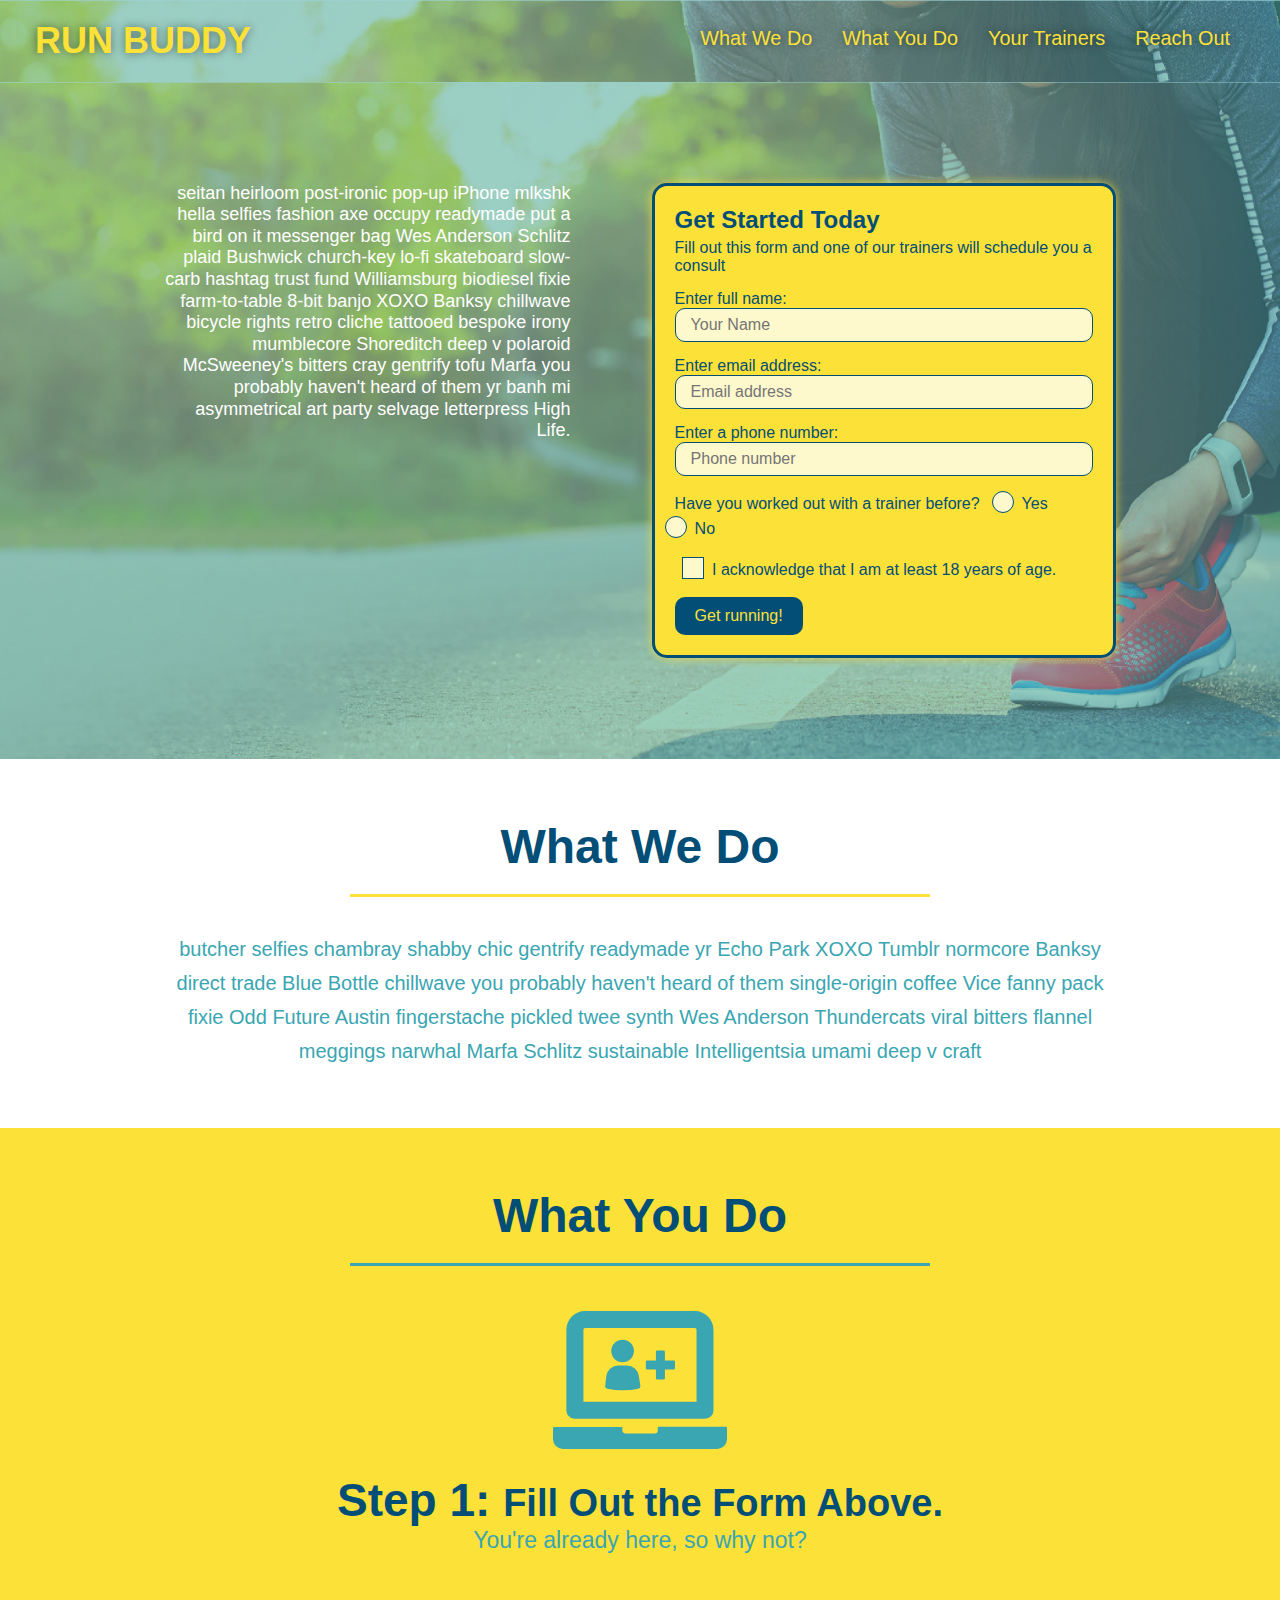
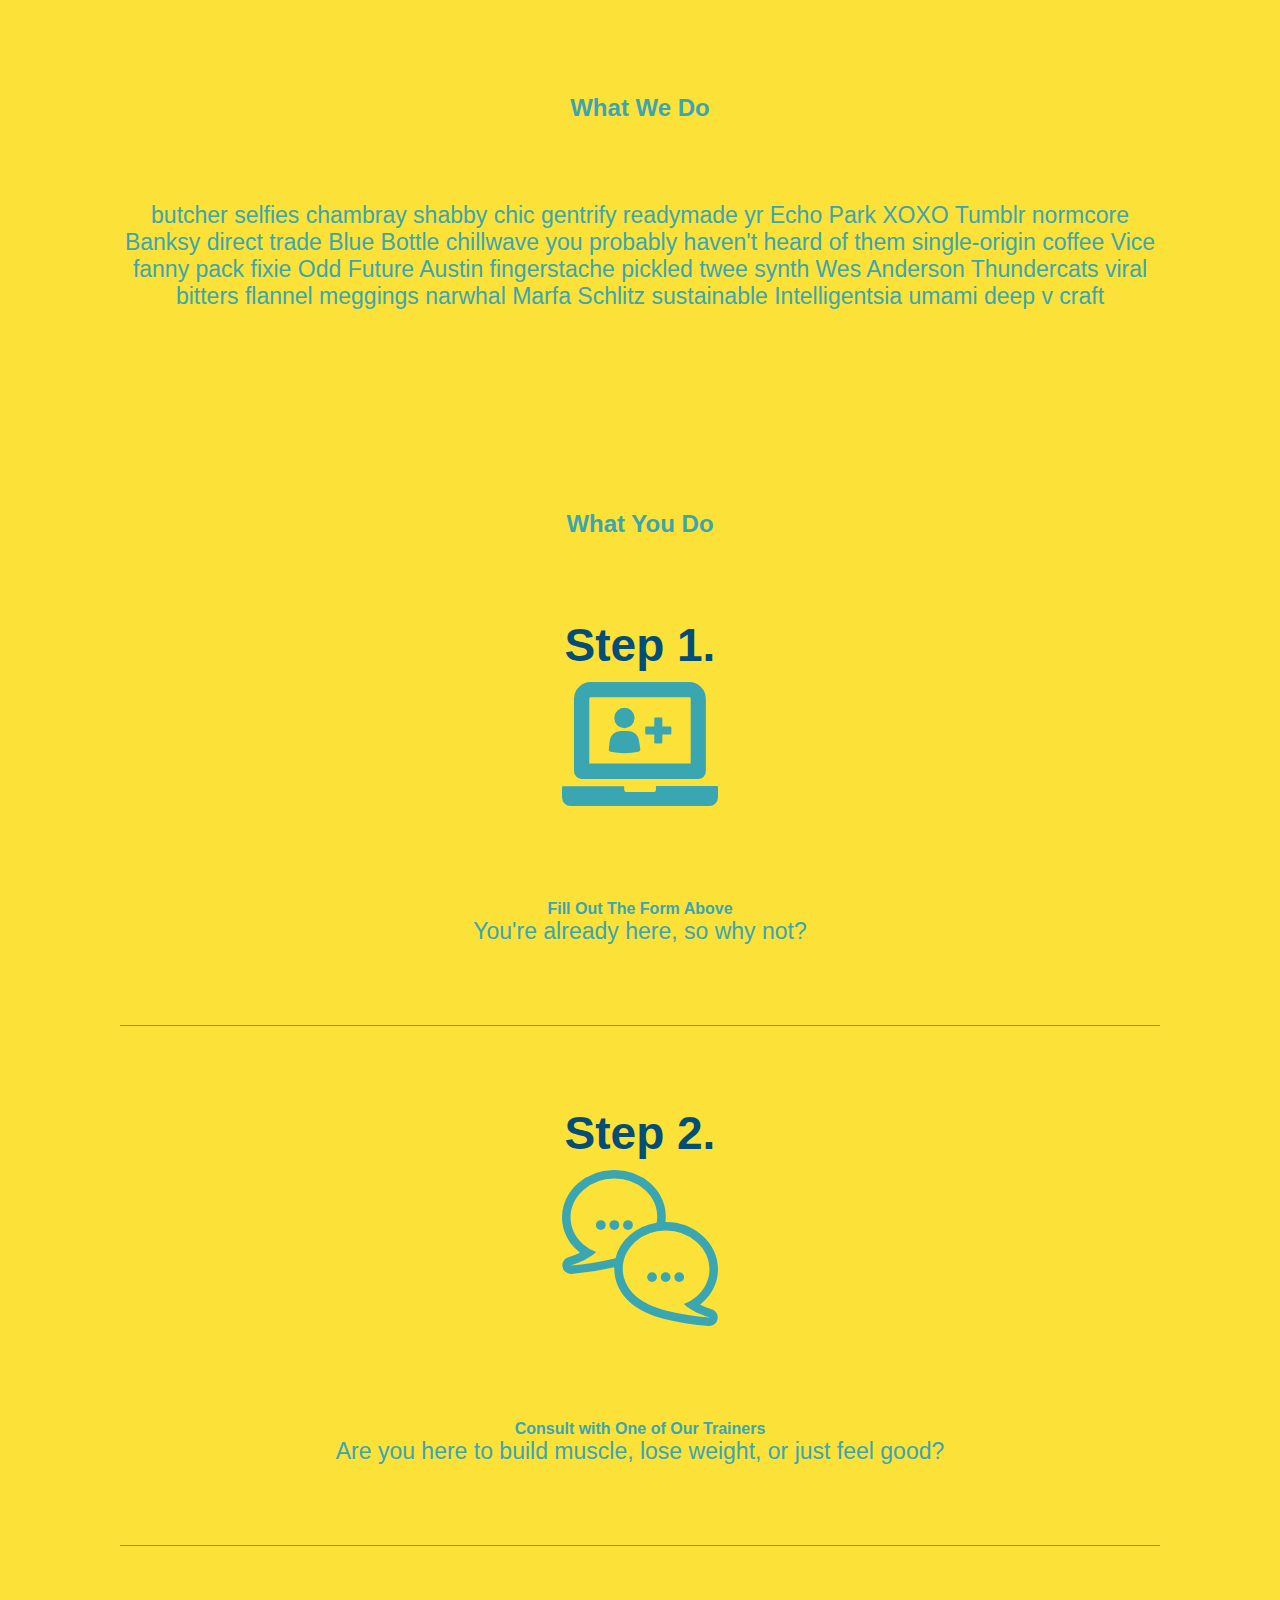
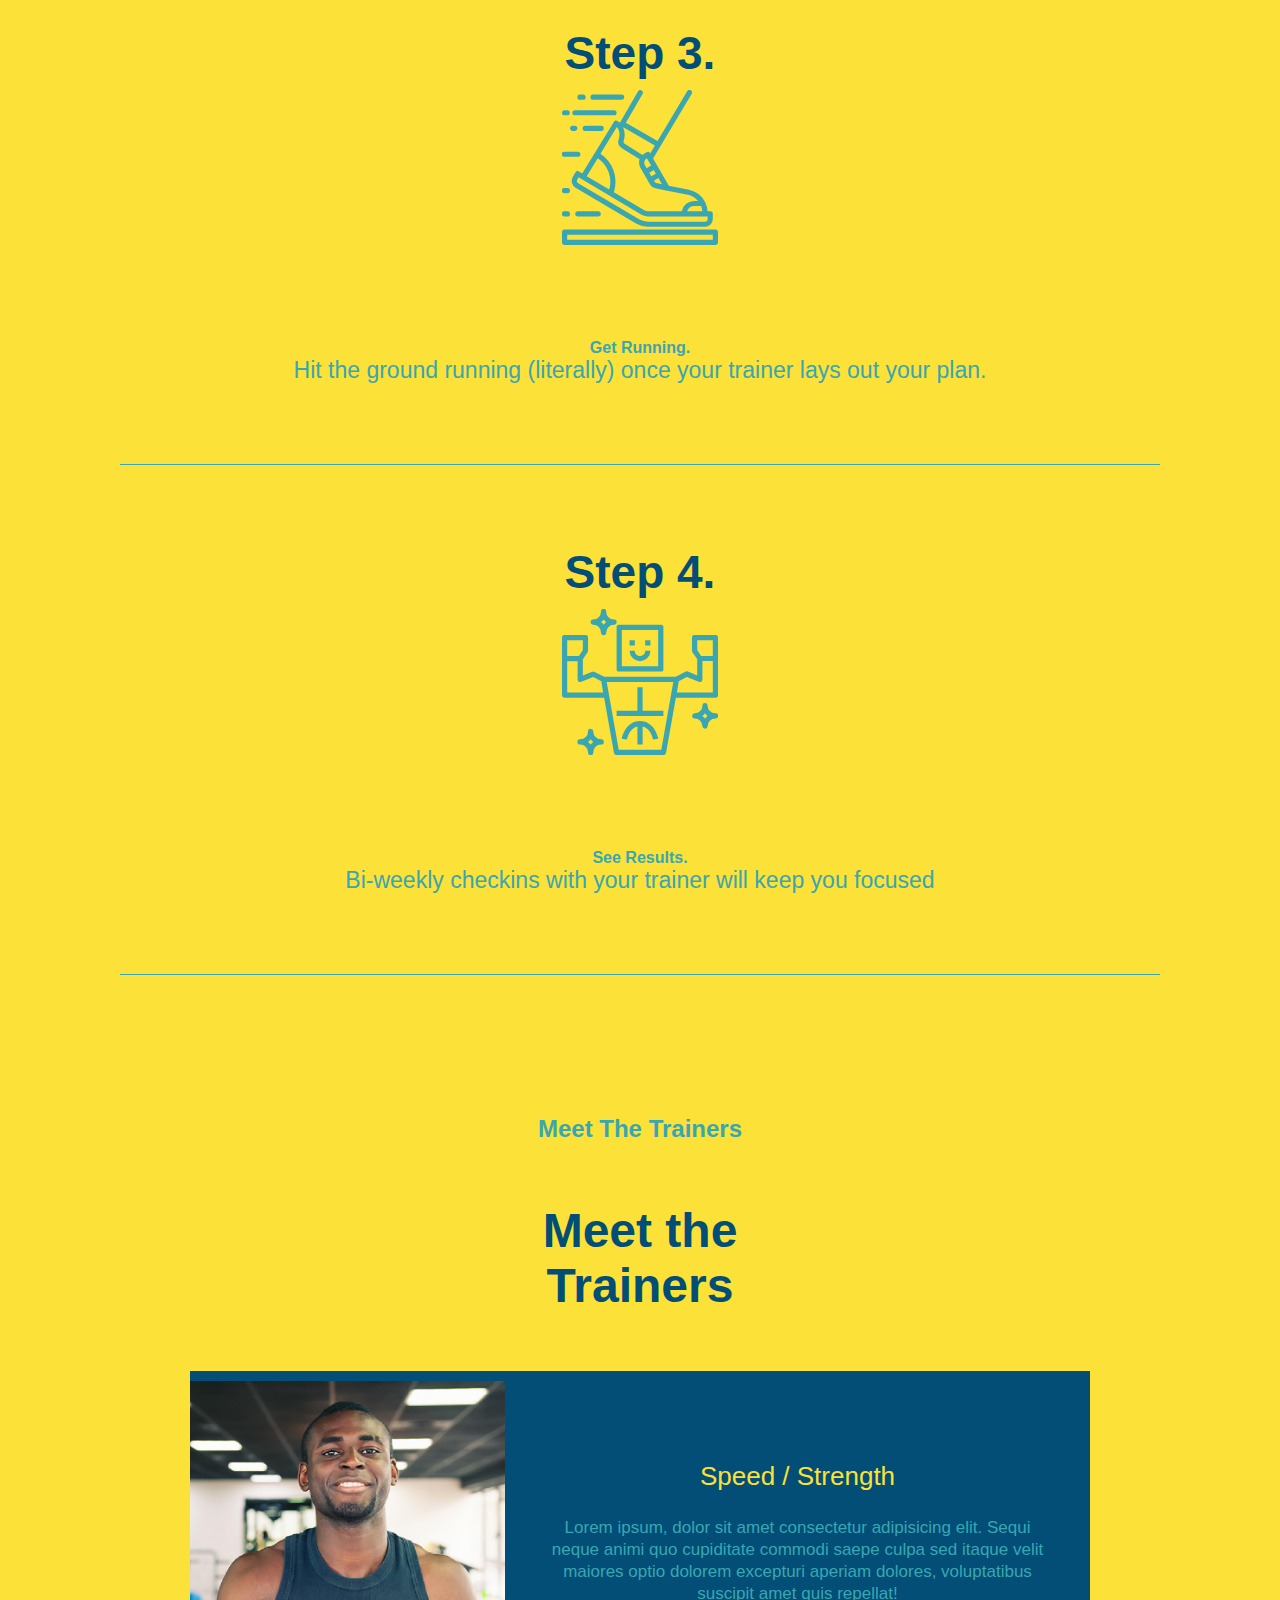
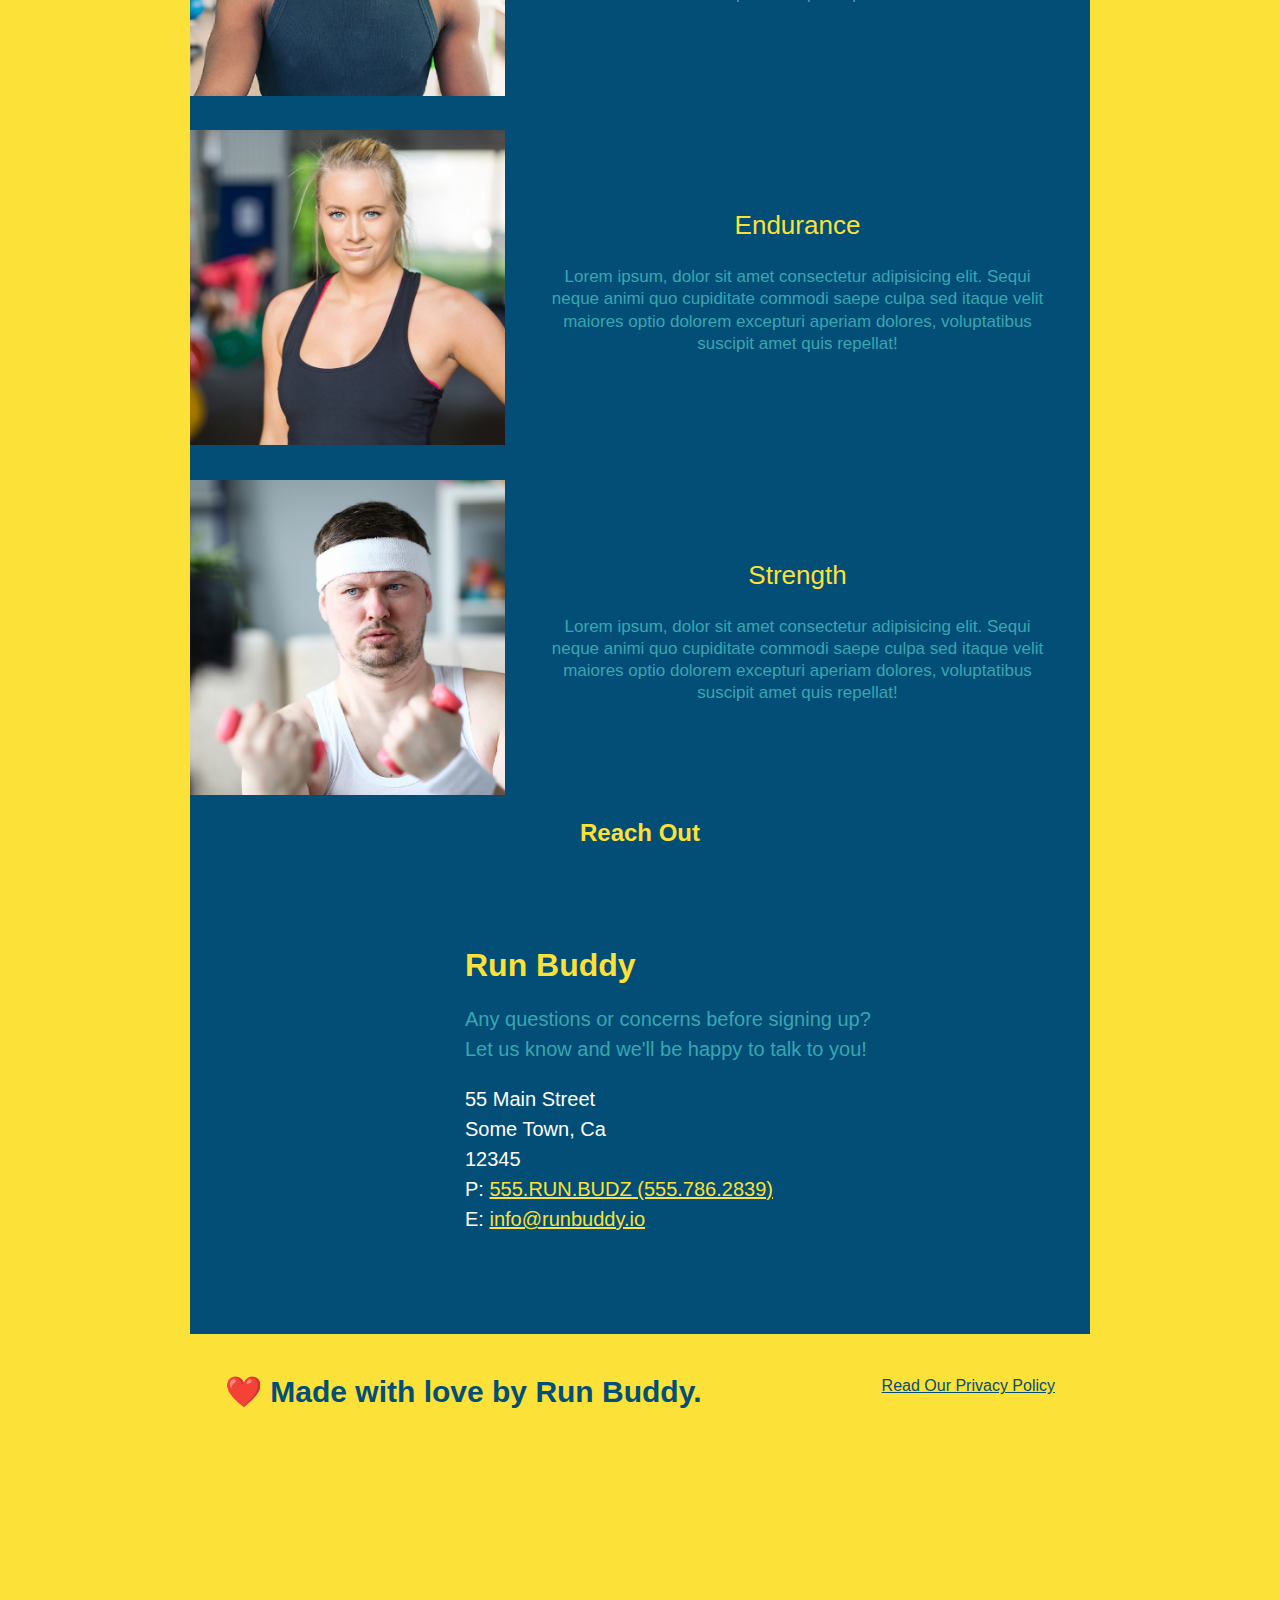
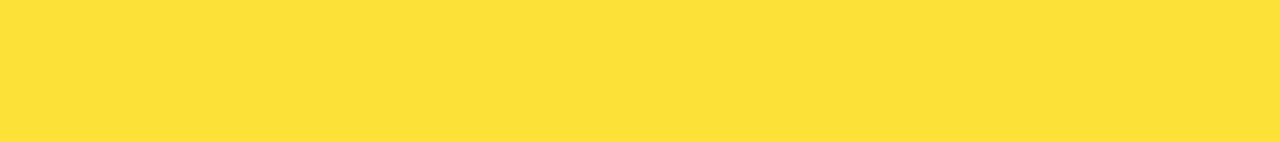
<file: index.html>
<!DOCTYPE html>

<html lang="en">
<head>
    <meta charset="UTF-8" />
    <meta>
  <title>RUN BUDDY</title>
  <link rel="stylesheet" href="./assets/css/style.css" />
</head>

<body>
    <header>
        <h1>
            <a href="/">RUN BUDDY</a>
        </h1>
        <nav>
            <!-- Unordered list element -->
            <ul>
                <!--list item element-->
                <li>
                    <!--Anchor element-->
                    <a href="#what-we-do">What We Do</a>
                </li>

                <li>
                    <a href="#what-you-do">What You Do</a>
                </li>

                <li>
                    <a href="#your-trainers">Your Trainers</a>
                </li>

                <li>
                    <a href="#reach-out">Reach Out</a>
                </li>
            </ul>
        </nav>
    </header>
    
    <!-- header/jumbotron -->
    
    <section class="hero">
        <div class="hero-cta">
            
            <p>

                seitan heirloom post-ironic pop-up iPhone mlkshk hella selfies fashion axe occupy readymade put a bird on it messenger bag Wes Anderson Schlitz plaid Bushwick church-key lo-fi skateboard slow-carb hashtag trust fund Williamsburg biodiesel fixie farm-to-table 8-bit banjo XOXO Banksy chillwave bicycle rights retro cliche tattooed bespoke irony mumblecore Shoreditch deep v polaroid McSweeney's bitters cray gentrify tofu Marfa you probably haven't heard of them yr banh mi asymmetrical art party selvage letterpress High Life.

            </p>

        </div>
        <div class="hero-form">
            <h3>Get Started Today</h3>

            <p>Fill out this form and one of our trainers will schedule you a consult</p>

            <!-- Add form element-->

            <form>
                <label for="name">Enter full name:</label>
                <input type="text" placeholder="Your Name" name="name" id="name" class="form-input">

                <label for="email">Enter email address:</label>
                <input type="text" placeholder="Email address" name="email" id="email" class="form-input">

                <label for="phone">Enter a phone number:</label>
                <input type="text" placeholder="Phone number" name="phone" id="phone" class="form-input">

                <p>
                  Have you worked out with a trainer before?
                  <span class="radio-wrapper">
                    <input type="radio" name="trainer-confirm" id="trainer-yes" />
                    <label for="trainer-yes">Yes</label>
                  </span>
                  <span class="radio-wrapper">
                    <input type="radio" name="trainer-confirm" id="trainer-no" />
                    <label for="trainer-no">No</label>
                  </span>
                </p>
                <p>
                  <span class="checkbox-wrapper">
                    <input type="checkbox" name="age-confirm" id="checkbox" />
                    <label for="checkbox">I acknowledge that I am at least 18 years of age.</label>
                  </span>
                </p>

                <button type="submit">
                    Get running!
                </button>

            </form>

        </div>

    </section>

    <!-- end hero -->
    
   <!-- "what we do" section -->
<section id="what-we do" class="intro">
    <h2 class="section-title primary-border">What We Do</h2>
    <p>
      butcher selfies chambray shabby chic gentrify readymade yr Echo Park XOXO Tumblr normcore Banksy direct trade Blue Bottle chillwave you probably haven't heard of them single-origin coffee Vice fanny pack fixie Odd Future Austin fingerstache pickled twee synth Wes Anderson Thundercats viral bitters flannel meggings narwhal Marfa Schlitz sustainable Intelligentsia umami deep v craft
    </p>
  </section>
  
  <!-- "what you do" section -->
  <section id="what-you-do" class="steps">
    <h2 class="section-title secondary-border">What You Do</h2>
  
    <div>
        <!-- insert this img element -->
        <img src="./assets/css/images/step-1.svg" alt="" />
        <h3>Step 1: <span>Fill Out the Form Above.</span></h3>
        <p>You're already here, so why not?</p>
    </div>
    
    <section id="what-we-do">
        <div class="flex-row">
            <h2>What We Do</h2>
        </div>
        
        <div class="flex-row">
            <p>
                butcher selfies chambray shabby chic gentrify readymade yr Echo Park XOXO Tumblr normcore Banksy direct trade Blue Bottle chillwave you probably haven't heard of them single-origin coffee Vice fanny pack fixie Odd Future Austin fingerstache pickled twee synth Wes Anderson Thundercats viral bitters flannel meggings narwhal Marfa Schlitz sustainable Intelligentsia umami deep v craft
              </p>
        </div>
      </section>
      
      <!-- "what you do" section -->
      <section id="what-you-do" class="steps">
        <div class="flex-row">
            <h2>What You Do</h2>
        </div>
        <div class="step">
            <h3>Step 1.</h3>
            <div class="step-info">
              <div class="step-img">
                <img src="./assets/css/images/step-1.svg" alt="" />
              </div>
              <div class="step-text">
                <h4>Fill Out The Form Above</h4>
                <p>You're already here, so why not?</p>
              </div>
            </div>
        </div>
        
        <div class="step">
            <h3>Step 2.</h3>
            <div class="step-info">
              <div class="step-img">
                <img src="./assets/css/images/step-2.svg" alt="" />
              </div>
              <div class="step-text">
                <h4>Consult with One of Our Trainers</h4>
                <p>Are you here to build muscle, lose weight, or just feel good?</p>
              </div>
            </div>
        </div>

        <div class="step">
            <h3>Step 3.</h3>
            <div class="step-info">
              <div class="step-img">
                <img src="./assets/css/images/step-3.svg" alt="" />
              </div>
              <div class="step-text">
                <h4>Get Running.</h4>
                <p>Hit the ground running (literally) once your trainer lays out your plan.</p>
              </div>
            </div>
        </div>
     
        <div class="step">
            <h3>Step 4.</h3>
            <div class="step-info">
              <div class="step-img">
                <img src="./assets/css/images/step-4.svg" alt="" />
              </div>
              <div class="step-text">
                <h4>See Results.</h4>
                <p>Bi-weekly checkins with your trainer will keep you focused</p>
              </div>
            </div>
        </div>        
        
    <!-- "meet the trainers" section -->
    
    <section>
        <h2>Meet The Trainers</h2>
    </section>
    <h2 class="section-title primary-border">
      Meet the Trainers
    </h2>

  <div class="trainer">
    <article>
      <img src="./assets/css/images/trainer-1.jpg" alt="Arron Stephens in his workout clothes, ready to pump iron" />
      <div class="trainer-bio">
        <h3 class="trainer-name">Arron Stephens</h3>
        <h4 class="trainer-role">Speed / Strength</h4>
        <p>
          Lorem ipsum, dolor sit amet consectetur adipisicing elit. Sequi neque animi quo cupiditate commodi saepe culpa sed
          itaque velit maiores optio dolorem excepturi aperiam dolores, voluptatibus suscipit amet quis repellat!
        </p>
      </div>
    </article>

    <!-- second trainer bio -->
  
    <article>
      <img src="./assets/css/images/trainer-2.jpg" alt="Joanna Gill cooling off after a workout" />
      <div class="trainer-bio">
        <h3 class="trainer-name">Joanna Gill</h3>
        <h4 class="trainer-role">Endurance</h4>
        <p>
        Lorem ipsum, dolor sit amet consectetur adipisicing elit. Sequi neque animi quo cupiditate commodi saepe culpa sed
        itaque velit maiores optio dolorem excepturi aperiam dolores, voluptatibus suscipit amet quis repellat!
        </p>
      </div>
    </article>

    <!-- third trainer bio -->
    <article>
      <img src="./assets/css/images/trainer-3.jpg" alt="Harry Smith wearing a headband and lifting comically small pink weights" />
        <div class="trainer-bio">
          <h3 class="trainer-name">Harry "the Headband" Smith</h3>
          <h4 class="trainer-role">Strength</h4>
          <p>
          Lorem ipsum, dolor sit amet consectetur adipisicing elit. Sequi neque animi quo cupiditate commodi saepe culpa sed
          itaque velit maiores optio dolorem excepturi aperiam dolores, voluptatibus suscipit amet quis repellat!
          </p>
        </div>
      
    <!-- "reach out" section -->
    
    <section>
        <h2>Reach Out</h2>
    </section>
    
    <div class="contact-info">
      <div>
        <h3>Run Buddy</h3>
        <p>
          Any questions or concerns before signing up?
          <br />
          Let us know and we'll be happy to talk to you!
        </p>
    
        <address>
          55 Main Street <br />
          Some Town, Ca <br />
          12345 <br />
          P: <a href="tel:555.786.2839">555.RUN.BUDZ (555.786.2839)</a><br />
          E: <a href="mailto://info@runbuddy.io">info@runbuddy.io</a>
        </address>
    
      </div>
    </div>
    
  <!-- footer -->
    
  <footer>
    <h2>❤️ Made with love by Run Buddy.</h2>
      <div>
        <a href="#">Read Our Privacy Policy</a> <br />

        &copy; 2019 Run Buddy, Inc.
      </div>
  </footer>

</body>

</html>
</file>
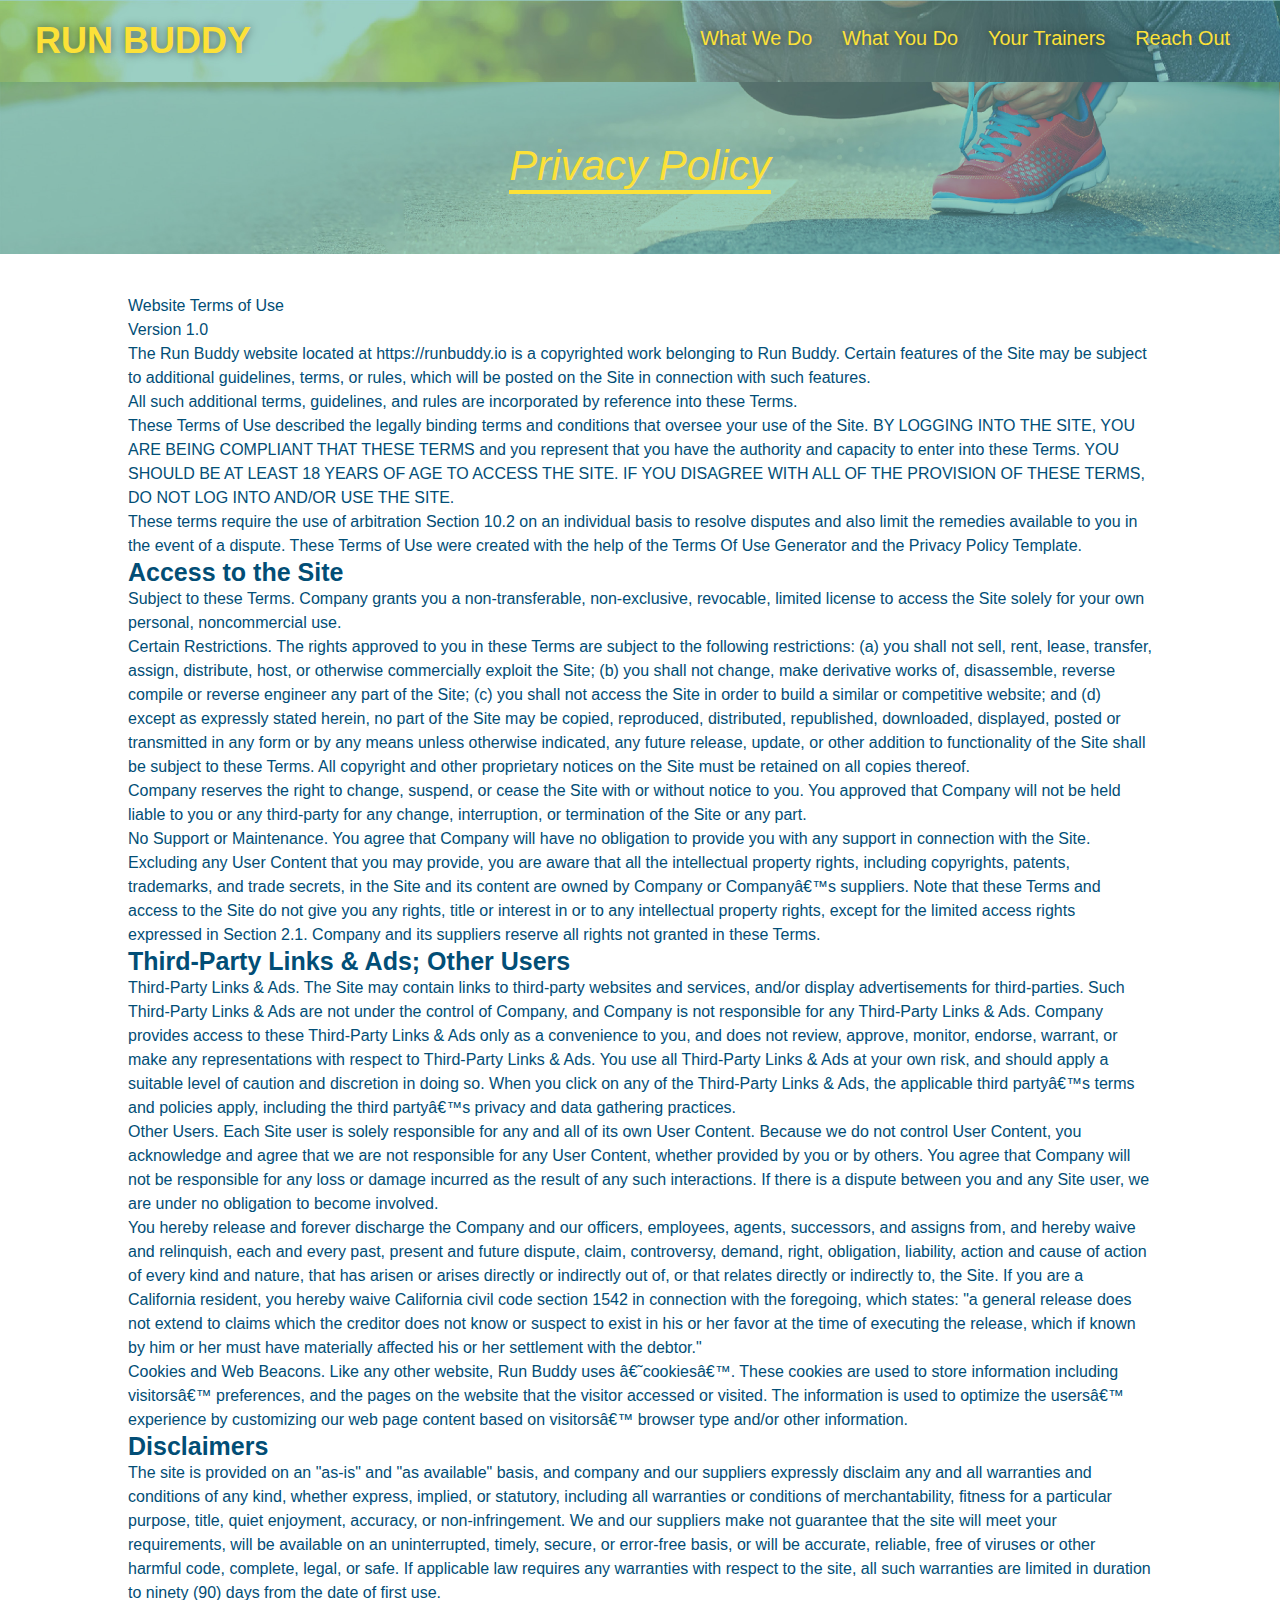
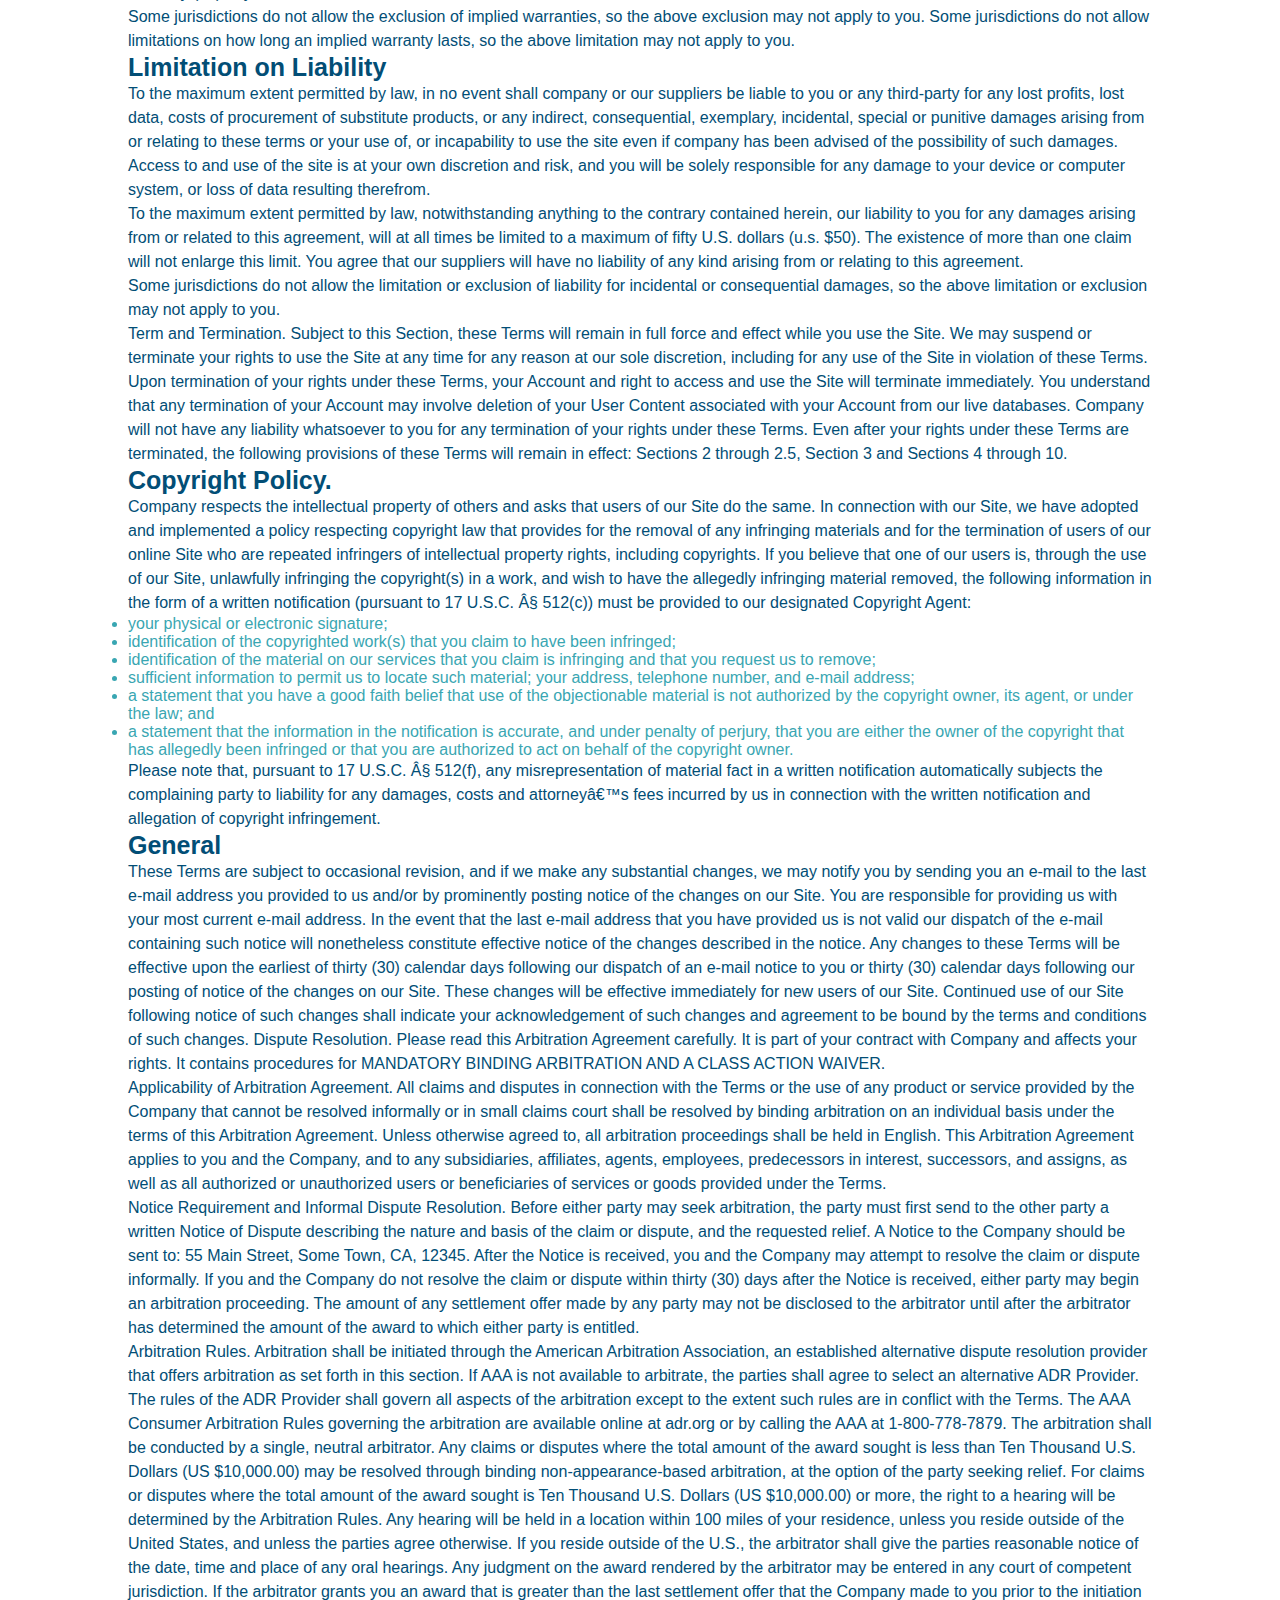
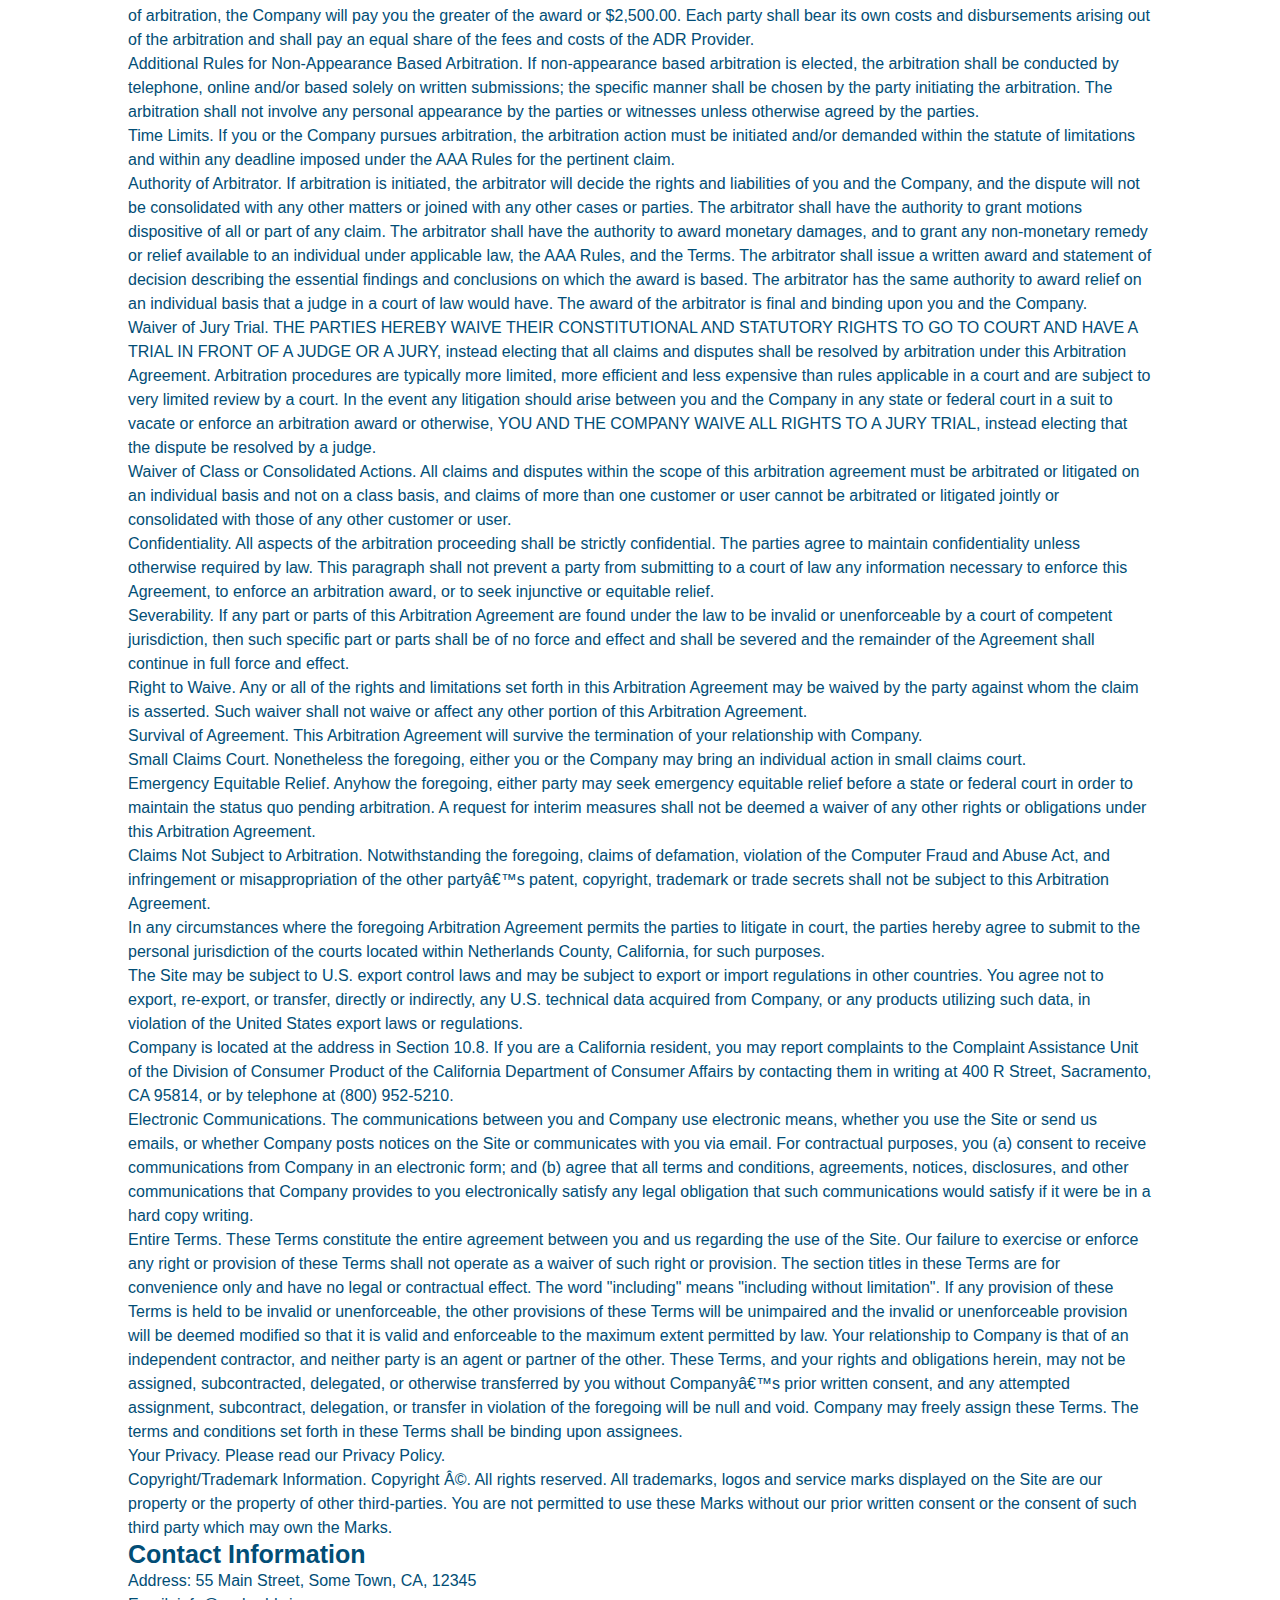
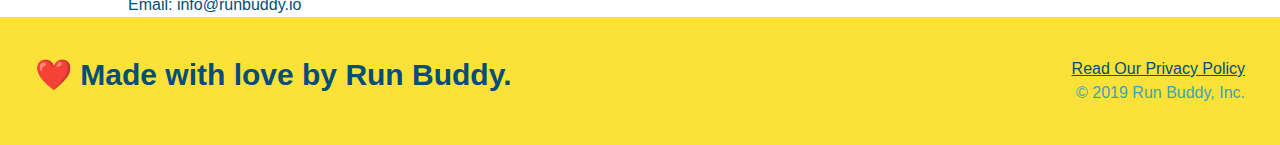
<file: privacy-policy.html>
<!DOCTYPE html>
<html lang="en">

<head>
    <meta>
    <meta charset="UTF-8">
    <meta http-equiv="X-UA-Compatible" content="IE=edge">
    <meta name="viewport" content="width=device-width, initial-scale=1.0">
    <title>Privacy Policy - Run Buddy</title>
    <link rel="stylesheet" href="./assets/css/style.css" />
    <link rel="stylesheet" href="./assets/css/secondary-styles.css" />
</head>
<body>
    <header>
        <h1>
            <a href="/">RUN BUDDY</a>
        </h1>
        <nav>
            <!-- Unordered list element -->
            <ul>
                <!--list item element-->
                <li>
                    <!--Anchor element-->
                    <a href="#what-we-do">What We Do</a>
                </li>

                <li>
                    <a href="#what-you-do">What You Do</a>
                </li>

                <li>
                    <a href="#your-trainers">Your Trainers</a>
                </li>

                <li>
                    <a href="#reach-out">Reach Out</a>
                </li>
            </ul>
        </nav>
    </header>
    
    <section class="hero">
        
        <h2 class="page-title">
            Privacy Policy
          </h2>

    </section>

    <article class="secondary-content">
        
      <p>
        Website Terms of Use
      </p>

      <p>
        Version 1.0
      </p>

      <p>
        The Run Buddy website located at https://runbuddy.io is a copyrighted work belonging to Run Buddy. Certain
        features of the Site may be subject to additional guidelines, terms, or rules, which will be posted on the Site
        in connection with such features.
      </p>

      <p>
        All such additional terms, guidelines, and rules are incorporated by reference into these Terms.
      </p>

      <p>
        These Terms of Use described the legally binding terms and conditions that oversee your use of the Site. BY
        LOGGING INTO THE SITE, YOU ARE BEING COMPLIANT THAT THESE TERMS and you represent that you have the authority
        and capacity to enter into these Terms. YOU SHOULD BE AT LEAST 18 YEARS OF AGE TO ACCESS THE SITE. IF YOU
        DISAGREE WITH ALL OF THE PROVISION OF THESE TERMS, DO NOT LOG INTO AND/OR USE THE SITE.
      </p>

      <p>
        These terms require the use of arbitration Section 10.2 on an individual basis to resolve disputes and also
        limit the remedies available to you in the event of a dispute. These Terms of Use were created with the help of
        the Terms Of Use Generator and the Privacy Policy Template.
      </p>

      <h3>
        Access to the Site
      </h3>

      <p>
        Subject to these Terms. Company grants you a non-transferable, non-exclusive, revocable, limited license to
        access the Site solely for your own personal, noncommercial use.
      </p>

      <p>
        Certain Restrictions. The rights approved to you in these Terms are subject to the following restrictions: (a)
        you shall not sell, rent, lease, transfer, assign, distribute, host, or otherwise commercially exploit the Site;
        (b) you shall not change, make derivative works of, disassemble, reverse compile or reverse engineer any part of
        the Site; (c) you shall not access the Site in order to build a similar or competitive website; and (d) except
        as expressly stated herein, no part of the Site may be copied, reproduced, distributed, republished, downloaded,
        displayed, posted or transmitted in any form or by any means unless otherwise indicated, any future release,
        update, or other addition to functionality of the Site shall be subject to these Terms. All copyright and other
        proprietary notices on the Site must be retained on all copies thereof.
      </p>

      <p>
        Company reserves the right to change, suspend, or cease the Site with or without notice to you. You approved
        that Company will not be held liable to you or any third-party for any change, interruption, or termination of
        the Site or any part.
      </p>

      <p>
        No Support or Maintenance. You agree that Company will have no obligation to provide you with any support in
        connection with the Site.
      </p>

      <p>
        Excluding any User Content that you may provide, you are aware that all the intellectual property rights,
        including copyrights, patents, trademarks, and trade secrets, in the Site and its content are owned by Company
        or Companyâ€™s suppliers. Note that these Terms and access to the Site do not give you any rights, title or
        interest in or to any intellectual property rights, except for the limited access rights expressed in Section
        2.1. Company and its suppliers reserve all rights not granted in these Terms.
      </p>

      <h3>
        Third-Party Links & Ads; Other Users
      </h3>

      <p>
        Third-Party Links & Ads. The Site may contain links to third-party websites and services, and/or display
        advertisements for third-parties. Such Third-Party Links & Ads are not under the control of Company, and Company
        is not responsible for any Third-Party Links & Ads. Company provides access to these Third-Party Links & Ads
        only as a convenience to you, and does not review, approve, monitor, endorse, warrant, or make any
        representations with respect to Third-Party Links & Ads. You use all Third-Party Links & Ads at your own risk,
        and should apply a suitable level of caution and discretion in doing so. When you click on any of the
        Third-Party Links & Ads, the applicable third partyâ€™s terms and policies apply, including the third partyâ€™s
        privacy and data gathering practices.
      </p>

      <p>
        Other Users. Each Site user is solely responsible for any and all of its own User Content. Because we do not
        control User Content, you acknowledge and agree that we are not responsible for any User Content, whether
        provided by you or by others. You agree that Company will not be responsible for any loss or damage incurred as
        the result of any such interactions. If there is a dispute between you and any Site user, we are under no
        obligation to become involved.
      </p>

      <p>
        You hereby release and forever discharge the Company and our officers, employees, agents, successors, and
        assigns from, and hereby waive and relinquish, each and every past, present and future dispute, claim,
        controversy, demand, right, obligation, liability, action and cause of action of every kind and nature, that has
        arisen or arises directly or indirectly out of, or that relates directly or indirectly to, the Site. If you are
        a California resident, you hereby waive California civil code section 1542 in connection with the foregoing,
        which states: "a general release does not extend to claims which the creditor does not know or suspect to exist
        in his or her favor at the time of executing the release, which if known by him or her must have materially
        affected his or her settlement with the debtor."
      </p>

      <p>
        Cookies and Web Beacons. Like any other website, Run Buddy uses â€˜cookiesâ€™. These cookies are used to store
        information including visitorsâ€™ preferences, and the pages on the website that the visitor accessed or visited.
        The information is used to optimize the usersâ€™ experience by customizing our web page content based on visitorsâ€™
        browser type and/or other information.
      </p>

      <h3>
        Disclaimers
      </h3>

      <p>
        The site is provided on an "as-is" and "as available" basis, and company and our suppliers expressly disclaim
        any and all warranties and conditions of any kind, whether express, implied, or statutory, including all
        warranties or conditions of merchantability, fitness for a particular purpose, title, quiet enjoyment, accuracy,
        or non-infringement. We and our suppliers make not guarantee that the site will meet your requirements, will be
        available on an uninterrupted, timely, secure, or error-free basis, or will be accurate, reliable, free of
        viruses or other harmful code, complete, legal, or safe. If applicable law requires any warranties with respect
        to the site, all such warranties are limited in duration to ninety (90) days from the date of first use.
      </p>

      <p>
        Some jurisdictions do not allow the exclusion of implied warranties, so the above exclusion may not apply to
        you. Some jurisdictions do not allow limitations on how long an implied warranty lasts, so the above limitation
        may not apply to you.
      </p>

      <h3>
        Limitation on Liability
      </h3>

      <p>
        To the maximum extent permitted by law, in no event shall company or our suppliers be liable to you or any
        third-party for any lost profits, lost data, costs of procurement of substitute products, or any indirect,
        consequential, exemplary, incidental, special or punitive damages arising from or relating to these terms or
        your use of, or incapability to use the site even if company has been advised of the possibility of such
        damages. Access to and use of the site is at your own discretion and risk, and you will be solely responsible
        for any damage to your device or computer system, or loss of data resulting therefrom.
      </p>

      <p>
        To the maximum extent permitted by law, notwithstanding anything to the contrary contained herein, our liability
        to you for any damages arising from or related to this agreement, will at all times be limited to a maximum of
        fifty U.S. dollars (u.s. $50). The existence of more than one claim will not enlarge this limit. You agree that
        our suppliers will have no liability of any kind arising from or relating to this agreement.
      </p>

      <p>
        Some jurisdictions do not allow the limitation or exclusion of liability for incidental or consequential
        damages, so the above limitation or exclusion may not apply to you.
      </p>

      <p>
        Term and Termination. Subject to this Section, these Terms will remain in full force and effect while you use
        the Site. We may suspend or terminate your rights to use the Site at any time for any reason at our sole
        discretion, including for any use of the Site in violation of these Terms. Upon termination of your rights under
        these Terms, your Account and right to access and use the Site will terminate immediately. You understand that
        any termination of your Account may involve deletion of your User Content associated with your Account from our
        live databases. Company will not have any liability whatsoever to you for any termination of your rights under
        these Terms. Even after your rights under these Terms are terminated, the following provisions of these Terms
        will remain in effect: Sections 2 through 2.5, Section 3 and Sections 4 through 10.
      </p>

      <h3>
        Copyright Policy.
      </h3>

      <p>
        Company respects the intellectual property of others and asks that users of our Site do the same. In connection
        with our Site, we have adopted and implemented a policy respecting copyright law that provides for the removal
        of any infringing materials and for the termination of users of our online Site who are repeated infringers of
        intellectual property rights, including copyrights. If you believe that one of our users is, through the use of
        our Site, unlawfully infringing the copyright(s) in a work, and wish to have the allegedly infringing material
        removed, the following information in the form of a written notification (pursuant to 17 U.S.C. Â§ 512(c)) must
        be provided to our designated Copyright Agent:
      </p>

      <ul>
        <li>
          your physical or electronic signature;
        </li>
        <li>
          identification of the copyrighted work(s) that you claim to have been infringed;
        </li>
        <li>
          identification of the material on our services that you claim is infringing and that you request us to remove;
        </li>
        <li>
          sufficient information to permit us to locate such material; your address, telephone number, and e-mail
          address;
        </li>
        <li>
          a statement that you have a good faith belief that use of the objectionable material is not authorized by the
          copyright owner, its agent, or under the law; and
        </li>
        <li>
          a statement that the information in the notification is accurate, and under penalty of perjury, that you are
          either the owner of the copyright that has allegedly been infringed or that you are authorized to act on
          behalf of the copyright owner.
        </li>
      </ul>

      <p>
        Please note that, pursuant to 17 U.S.C. Â§ 512(f), any misrepresentation of material fact in a written
        notification automatically subjects the complaining party to liability for any damages, costs and attorneyâ€™s
        fees incurred by us in connection with the written notification and allegation of copyright infringement.
      </p>

      <h3>
        General
      </h3>

      <p>
        These Terms are subject to occasional revision, and if we make any substantial changes, we may notify you by
        sending you an e-mail to the last e-mail address you provided to us and/or by prominently posting notice of the
        changes on our Site. You are responsible for providing us with your most current e-mail address. In the event
        that the last e-mail address that you have provided us is not valid our dispatch of the e-mail containing such
        notice will nonetheless constitute effective notice of the changes described in the notice. Any changes to these
        Terms will be effective upon the earliest of thirty (30) calendar days following our dispatch of an e-mail
        notice to you or thirty (30) calendar days following our posting of notice of the changes on our Site. These
        changes will be effective immediately for new users of our Site. Continued use of our Site following notice of
        such changes shall indicate your acknowledgement of such changes and agreement to be bound by the terms and
        conditions of such changes. Dispute Resolution. Please read this Arbitration Agreement carefully. It is part of
        your contract with Company and affects your rights. It contains procedures for MANDATORY BINDING ARBITRATION AND
        A CLASS ACTION WAIVER.
      </p>

      <p>
        Applicability of Arbitration Agreement. All claims and disputes in connection with the Terms or the use of any
        product or service provided by the Company that cannot be resolved informally or in small claims court shall be
        resolved by binding arbitration on an individual basis under the terms of this Arbitration Agreement. Unless
        otherwise agreed to, all arbitration proceedings shall be held in English. This Arbitration Agreement applies to
        you and the Company, and to any subsidiaries, affiliates, agents, employees, predecessors in interest,
        successors, and assigns, as well as all authorized or unauthorized users or beneficiaries of services or goods
        provided under the Terms.
      </p>

      <p>
        Notice Requirement and Informal Dispute Resolution. Before either party may seek arbitration, the party must
        first send to the other party a written Notice of Dispute describing the nature and basis of the claim or
        dispute, and the requested relief. A Notice to the Company should be sent to: 55 Main Street, Some Town, CA,
        12345. After the Notice is received, you and the Company may attempt to resolve the claim or dispute informally.
        If you and the Company do not resolve the claim or dispute within thirty (30) days after the Notice is received,
        either party may begin an arbitration proceeding. The amount of any settlement offer made by any party may not
        be disclosed to the arbitrator until after the arbitrator has determined the amount of the award to which either
        party is entitled.
      </p>

      <p>
        Arbitration Rules. Arbitration shall be initiated through the American Arbitration Association, an established
        alternative dispute resolution provider that offers arbitration as set forth in this section. If AAA is not
        available to arbitrate, the parties shall agree to select an alternative ADR Provider. The rules of the ADR
        Provider shall govern all aspects of the arbitration except to the extent such rules are in conflict with the
        Terms. The AAA Consumer Arbitration Rules governing the arbitration are available online at adr.org or by
        calling the AAA at 1-800-778-7879. The arbitration shall be conducted by a single, neutral arbitrator. Any
        claims or disputes where the total amount of the award sought is less than Ten Thousand U.S. Dollars (US
        $10,000.00) may be resolved through binding non-appearance-based arbitration, at the option of the party seeking
        relief. For claims or disputes where the total amount of the award sought is Ten Thousand U.S. Dollars (US
        $10,000.00) or more, the right to a hearing will be determined by the Arbitration Rules. Any hearing will be
        held in a location within 100 miles of your residence, unless you reside outside of the United States, and
        unless the parties agree otherwise. If you reside outside of the U.S., the arbitrator shall give the parties
        reasonable notice of the date, time and place of any oral hearings. Any judgment on the award rendered by the
        arbitrator may be entered in any court of competent jurisdiction. If the arbitrator grants you an award that is
        greater than the last settlement offer that the Company made to you prior to the initiation of arbitration, the
        Company will pay you the greater of the award or $2,500.00. Each party shall bear its own costs and
        disbursements arising out of the arbitration and shall pay an equal share of the fees and costs of the ADR
        Provider.
      </p>

      <p>
        Additional Rules for Non-Appearance Based Arbitration. If non-appearance based arbitration is elected, the
        arbitration shall be conducted by telephone, online and/or based solely on written submissions; the specific
        manner shall be chosen by the party initiating the arbitration. The arbitration shall not involve any personal
        appearance by the parties or witnesses unless otherwise agreed by the parties.
      </p>

      <p>
        Time Limits. If you or the Company pursues arbitration, the arbitration action must be initiated and/or demanded
        within the statute of limitations and within any deadline imposed under the AAA Rules for the pertinent claim.
      </p>

      <p>
        Authority of Arbitrator. If arbitration is initiated, the arbitrator will decide the rights and liabilities of
        you and the Company, and the dispute will not be consolidated with any other matters or joined with any other
        cases or parties. The arbitrator shall have the authority to grant motions dispositive of all or part of any
        claim. The arbitrator shall have the authority to award monetary damages, and to grant any non-monetary remedy
        or relief available to an individual under applicable law, the AAA Rules, and the Terms. The arbitrator shall
        issue a written award and statement of decision describing the essential findings and conclusions on which the
        award is based. The arbitrator has the same authority to award relief on an individual basis that a judge in a
        court of law would have. The award of the arbitrator is final and binding upon you and the Company.
      </p>

      <p>
        Waiver of Jury Trial. THE PARTIES HEREBY WAIVE THEIR CONSTITUTIONAL AND STATUTORY RIGHTS TO GO TO COURT AND HAVE
        A TRIAL IN FRONT OF A JUDGE OR A JURY, instead electing that all claims and disputes shall be resolved by
        arbitration under this Arbitration Agreement. Arbitration procedures are typically more limited, more efficient
        and less expensive than rules applicable in a court and are subject to very limited review by a court. In the
        event any litigation should arise between you and the Company in any state or federal court in a suit to vacate
        or enforce an arbitration award or otherwise, YOU AND THE COMPANY WAIVE ALL RIGHTS TO A JURY TRIAL, instead
        electing that the dispute be resolved by a judge.
      </p>

      <p>
        Waiver of Class or Consolidated Actions. All claims and disputes within the scope of this arbitration agreement
        must be arbitrated or litigated on an individual basis and not on a class basis, and claims of more than one
        customer or user cannot be arbitrated or litigated jointly or consolidated with those of any other customer or
        user.
      </p>

      <p>
        Confidentiality. All aspects of the arbitration proceeding shall be strictly confidential. The parties agree to
        maintain confidentiality unless otherwise required by law. This paragraph shall not prevent a party from
        submitting to a court of law any information necessary to enforce this Agreement, to enforce an arbitration
        award, or to seek injunctive or equitable relief.
      </p>

      <p>
        Severability. If any part or parts of this Arbitration Agreement are found under the law to be invalid or
        unenforceable by a court of competent jurisdiction, then such specific part or parts shall be of no force and
        effect and shall be severed and the remainder of the Agreement shall continue in full force and effect.
      </p>

      <p>
        Right to Waive. Any or all of the rights and limitations set forth in this Arbitration Agreement may be waived
        by the party against whom the claim is asserted. Such waiver shall not waive or affect any other portion of this
        Arbitration Agreement.
      </p>

      <p>
        Survival of Agreement. This Arbitration Agreement will survive the termination of your relationship with
        Company.
      </p>

      <p>
        Small Claims Court. Nonetheless the foregoing, either you or the Company may bring an individual action in small
        claims court.
      </p>

      <p>
        Emergency Equitable Relief. Anyhow the foregoing, either party may seek emergency equitable relief before a
        state or federal court in order to maintain the status quo pending arbitration. A request for interim measures
        shall not be deemed a waiver of any other rights or obligations under this Arbitration Agreement.
      </p>

      <p>
        Claims Not Subject to Arbitration. Notwithstanding the foregoing, claims of defamation, violation of the
        Computer Fraud and Abuse Act, and infringement or misappropriation of the other partyâ€™s patent, copyright,
        trademark or trade secrets shall not be subject to this Arbitration Agreement.
      </p>

      <p>
        In any circumstances where the foregoing Arbitration Agreement permits the parties to litigate in court, the
        parties hereby agree to submit to the personal jurisdiction of the courts located within Netherlands County,
        California, for such purposes.
      </p>

      <p>
        The Site may be subject to U.S. export control laws and may be subject to export or import regulations in other
        countries. You agree not to export, re-export, or transfer, directly or indirectly, any U.S. technical data
        acquired from Company, or any products utilizing such data, in violation of the United States export laws or
        regulations.
      </p>

      <p>
        Company is located at the address in Section 10.8. If you are a California resident, you may report complaints
        to the Complaint Assistance Unit of the Division of Consumer Product of the California Department of Consumer
        Affairs by contacting them in writing at 400 R Street, Sacramento, CA 95814, or by telephone at (800) 952-5210.
      </p>

      <p>
        Electronic Communications. The communications between you and Company use electronic means, whether you use the
        Site or send us emails, or whether Company posts notices on the Site or communicates with you via email. For
        contractual purposes, you (a) consent to receive communications from Company in an electronic form; and (b)
        agree that all terms and conditions, agreements, notices, disclosures, and other communications that Company
        provides to you electronically satisfy any legal obligation that such communications would satisfy if it were be
        in a hard copy writing.
      </p>

      <p>
        Entire Terms. These Terms constitute the entire agreement between you and us regarding the use of the Site. Our
        failure to exercise or enforce any right or provision of these Terms shall not operate as a waiver of such right
        or provision. The section titles in these Terms are for convenience only and have no legal or contractual
        effect. The word "including" means "including without limitation". If any provision of these Terms is held to be
        invalid or unenforceable, the other provisions of these Terms will be unimpaired and the invalid or
        unenforceable provision will be deemed modified so that it is valid and enforceable to the maximum extent
        permitted by law. Your relationship to Company is that of an independent contractor, and neither party is an
        agent or partner of the other. These Terms, and your rights and obligations herein, may not be assigned,
        subcontracted, delegated, or otherwise transferred by you without Companyâ€™s prior written consent, and any
        attempted assignment, subcontract, delegation, or transfer in violation of the foregoing will be null and void.
        Company may freely assign these Terms. The terms and conditions set forth in these Terms shall be binding upon
        assignees.
      </p>

      <p>
        Your Privacy. Please read our Privacy Policy.
      </p>

      <p>
        Copyright/Trademark Information. Copyright Â©. All rights reserved. All trademarks, logos and service marks
        displayed on the Site are our property or the property of other third-parties. You are not permitted to use
        these Marks without our prior written consent or the consent of such third party which may own the Marks.
      </p>

      <h3>
        Contact Information
      </h3>

      <p>
        Address: 55 Main Street, Some Town, CA, 12345
      </p>

      <p>
        Email: info@runbuddy.io
      </p>

    </article>

    <footer>
        <h2>❤️ Made with love by Run Buddy.</h2>
          <div>
            <a href="#">Read Our Privacy Policy</a> <br />
    
            &copy; 2019 Run Buddy, Inc.
          </div>
      </footer>
</body>
</html>
</file>
<file: assets/css/style.css>
:root {
  --primary-color: #fce138;
  --secondary-color: #024e76;
  --tertiary-color: #39a6b2;
}

* {
    margin: 0;

    padding: 0;

    box-sizing: border-box;

}

body {
    font-family: Helvetica, Arial, san-serif;

    /* more on this crazy alphanumerical value in a minute! */
    color: #39a6b2;

}

section {

    padding: 60px;

}

.section-title {
  font-size: 55px;
  color: #024e76;
  border-bottom: 3px solid;
  padding-bottom: 20px;
  text-align: center;
  margin: 0 auto 35px auto;
  width: 50%;
}

/* apply styles to <header> */
header {

    padding: 20px 35px;

    background-color: #39a6b2;

    display: flex;

    justify-content: space-between;

    flex-wrap: wrap;

    position: -webkit-sticky;

    position: sticky;

    top: 0;

    background-image: url("../css/images/hero-bg.jpg");
    
    background-size: cover;
    
    background-position: center;

    background-attachment: fixed;
    
    background-position: 80%;

    z-index: 9999;
     
}

header h1 {

    font-weight: bold;

    font-size: 36px;

    color: #fce138;

    margin: 0;

    text-shadow: 0 0 10px rgba(0, 0, 0, 0.5);
}

header a {

    text-decoration: none;

    color: #fce138;
}

header nav {
     margin: 7px 0;
}

header nav ul {
    display: flex;
    flex-wrap: wrap;
    justify-content: space-between;
    align-items: center;
    list-style: none;
}

header nav ul li a {

    padding: 10px 15px;
    
    font-weight: lighter;
    
    font-size: 1.55vw;

    text-shadow: 0 0 10px rgba(0, 0, 0, 0.5);
}

header nav ul li a:hover {
  background: #fce138;
  color: #024e76;
  border-radius: 15px;
  text-shadow: none;
}

footer {

    background: #fce138;

    width: 100%;

    padding: 40px 35px;

    display: flex;

    justify-content: space-between;

    flex-wrap: wrap;

}

footer h2 {

    color: #024e76;

    font-size: 30px;

    margin: 0;

}

footer div {
  
    line-height: 1.5;

    text-align: right;

}

footer a {

    color: #024e76;

}

/* Hero Style Start */

.hero {
    
    background-image: url("../css/images/hero-bg.jpg");
    background-size: cover;
    background-position: center;    
    display: flex;
    justify-content: center;
    flex-wrap: wrap;
    align-items: flex-start;

}

/* Hero Style End*/

.hero-cta {
    width: 35%;
    text-align: right;
    margin: 3.5%;
    color: #fff;
    font-size: 18px;
    line-height: 1.2;
}

.hero-cta h2 {
    font-style: italic;
    font-size: 55px;
    color: #fce138;
    text-shadow: 0 0 10px rgba(0, 0, 0, 0.5);
}

.hero-form {

    color: #024e76;

    background-color: #fce138;

    padding: 20px;    

    border: 3px solid #024e76;
    
    border-radius: 15px;

    width: 40%;

    margin: 3.5%;

    box-shadow: 0 0 10px rgb(252, 225, 56, 0.8);
}

.hero-form button:hover {
  background-color: #39a6b2;  
}

.hero-form p {

    margin:5px 0 15px 0;

}

.hero-form h3 {

    font-size: 24px;

    margin: 0;

}

.intro p {
  line-height: 1.7;
  color: #39a6b2;
  width: 80%;
  font-size: 20px;
  margin: 0 auto;
  text-align: center;
}

.form-input {

  border: 1px solid #024e76;

  display: block;

  padding: 7px 15px;

  font-size: 16px;

  color: #024e76;

  width: 100%;

  margin-bottom: 15px;

  border-radius: 10px;

  background-color: rgba(255,255,255, 0.75);

}

.form-input:focus {
  background-color: rgba(255,255,255, 1);
  outline: none;
}

.hero-form button {

    color: #fce138;

    background-color: #024e76;

    border: none;

    padding: 10px 20px;

    font-size: 16px;

    border-radius: 10px;
    
}

.intro {
    text-align: center;
}

  .intro p {
    line-height: 1.7;
    color: #39a6b2;
    width: 80%;
    font-size: 20px;
    margin: 0 auto;
  }

  .steps {
    text-align: center;
    background: #fce138;
  }

  .section-title {
    font-size: 48px;
    color: #024e76;
    margin-bottom: 35px;
    padding: 0 100px 20px 100px;
    display: inline-block;
    border-bottom: 3px solid;
  }
  
  .primary-border {
    border-color: #fce138;
  }
  
  .secondary-border {
    border-color: #39a6b2;
  }

  .steps div {
    margin-bottom: 80px;
  }
  
  .steps img {
    width: 15%;
    margin: 10px 0;
  }
  
  .steps h3 {
    color: #024e76;
    font-size: 46px;
    margin-top: 10px;
  }
  
  .steps p {
    color: #39a6b2;
    font-size: 23px;
  }

  .steps span {
    font-size: 38px;
  }

  .trainers {
    text-align: center;

  }

  .trainer {
    width: 900px;
    margin: 0 auto 30px auto;
    background: #024e76;
    color: #fce138;
    overflow: auto;
  }

  .trainer img {
    width: 35%;
    float: left;
  }
  
  .trainer-bio {
    padding: 35px;
    float: left;
    width: 65%;
  }

  .text-left {
    text-align: left;
  }
  
  .text-right {
    text-align: right;
  }

  .trainer-bio h3 {
    font-size: 32px;
    margin-bottom: 8px;
  }
  
  .trainer-bio h4 {
    font-weight: lighter;
    font-size: 26px;
    margin-bottom: 25px;
  }
  
  .trainer-bio p {
    font-size: 17px;
    line-height: 1.3;
  }

  .contact {
    background-color: #024e76;
    text-align: center;
  }

  .contact h2 {
    color: #fce138;
  }

  .contact-info iframe {
    width: 400px;
    height: 400px;
  }

  .contact-info div {
    width: 410px;
    display: inline-block;
    vertical-align: top;
    text-align: left;
    margin: 30px 0 0 60px;
    color: white;
  }

  .contact-info h3 {
    color: #fce138;
    font-size: 32px;
  }
  
  .contact-info p, .contact-info address {
    margin: 20px 0;
    line-height: 1.5;
    font-size: 20px;
    font-style: normal;
  }
  
  .contact-info a {
    color: #fce138;
  }

  .contact-form input, .contact-form textarea {
    /* add a transparent background here */
    background-color: rgba(255,255,255, 0.75);
  }
  
  .contact-form input:focus, .contact-form textarea:focus {
    background-color: rgba(255,255,255, 1)
  }

  .some-class {
    text-shadow: 5px 10px 15px black;
    box-shadow: 0px 0px 10px rgba(0, 0, 0, 0.5);
  }
  
  .step:last-child {
    border-bottom: 1px solid #39a6b2;
  }

  .step:nth-child(even) {
    border-bottom: 1px solid #39a6b2;
  }

  .step:not(:last-child) {
    border-bottom: 1px solid #39a6b2
  }

  .checkbox-wrapper label, .radio-wrapper label {
    position: relative;
    left: 10px;
    margin: 10px;
    line-height: 1.6;
  }

  .checkbox-wrapper input, .radio-wrapper input {
    opacity: 0;
  }

  .checkbox-wrapper input + label::after, 
.radio-wrapper input + label::after {
  content: none;
}

.checkbox-wrapper input:checked + label::after, 
.radio-wrapper input:checked + label::after {
  content: "";
}
  .radio-wrapper label::before {
    border-radius: 50%;
  }

  .radio-wrapper label::after {
    content: "";
    width: 20px;
    height: 20px;
    border-radius: 50%;
    background: #024e76;
    position: absolute;
    left: -29px;
    top: -3px;
    background-image: radial-gradient(circle, #39a6b2, #024e76);
  }

  .checkbox-wrapper label::before, .radio-wrapper label::before {
    content: "";
    height: 20px;
    width: 20px;
    background: rgba(255, 255, 255, 0.75);  
    border: 1px solid #024e76;  
    position: absolute;
    top: -4px;
    left: -30px;
  }
  
  .checkbox-wrapper label::after {
    content: "";
    height: 6px;
    width: 14px;
    border-left: 2px solid #024e76;
    border-bottom: 2px solid #024e76;
    position: absolute;
    left: -26px;
    top: 1px;
    transform: rotate(-58deg)
  }

  /* MEDIA QUERY FOR SMALLER DESKTOP SCREENS AND SMALLER */
@media screen and (max-width: 980px) {
  header {
    padding-bottom: 0;
    justfy-content: center;
    position: relative;
  }
    header h1 {
      width: 100%;
      text-align: center;
    }

    header nav ul {
      margin-top: 20 px;
      width: 100%;
      justify-content: center;
    }

    header nav ul li a {
      font-size: 20px;
    }

    footer h2, footer div {
      width: 100%;
    } 
    
    .hero-cta, .hero-form {
      width: 100%;
    }

    .hero-cta {
      text-align: center;
    }

    .section-title {
      width: 80%;
    }

    .trainer {
      flex: 0 70%;
    }

    .contact-info iframe{
      flex: 1 100%;
    }
}

/* MEDIA QUERY FOR TABLETS AND SMALLER */
@media screen and (max-width: 768px) {
  
  section {
    padding: 30px 15px;
  }

  .step h3 {
    flex: 1 100%;
    text-align: center;
  }

  .step-info {
    flex: 2 100%;
    text-align: center;
    justify-content: center;
  }

  .step-img {
    flex: 0 32%;
    margin-right: 0;
    margin-top: 15px;
    margin-bottom: 15px;
  }

  .step-text {
    flex: 100%;  
  }
}

/* MEDIA QUERY FOR MOBILE PHONES AND SMALLER */
@media screen and (max-width: 575px) {
  
  .hero-form button {
    width: 100%;
  }

  .section-title {
    width: 95%;
  }

  .intro p {
    width: 100%;
  }

  .trainer {
    flex: 0 100%;
  }

  .contact-info {
    text-align: center;
  }

  .contact-info > * {
    flex: 0 100%;
  }

  .contact-form {
    order: 3;
  }
}
</file>
<file: assets/css/secondary-styles.css>
.hero {
    background-position: bottom;
    height: auto;
    text-align: center;
    margin-bottom: 40px;
  }

.page-title {
      color: #fce138;
      display: inline-block;
      border-bottom: 4px solid #fce138;
      padding: 0 80 15 80;
      font-weight: normal;
      font-size: 42px;
      font-style: italic;
    }

.secondary-content {
    width: 80%;
    margin: auto;
    color: #024e76;
}

.secondary-content h3 {
    font-size: 25px;
    margin: 20 0 20 0;
}

.secondary-content p {
    font-size: 16px;
    line-height: 1.5;
    margin: auto;
}

.secondary-content ul {
    margin: 15 20 15 20;
}

.secondary-content li {
    color: #39a6b2;
    margin: 10 0 10 0;
}
</file>
